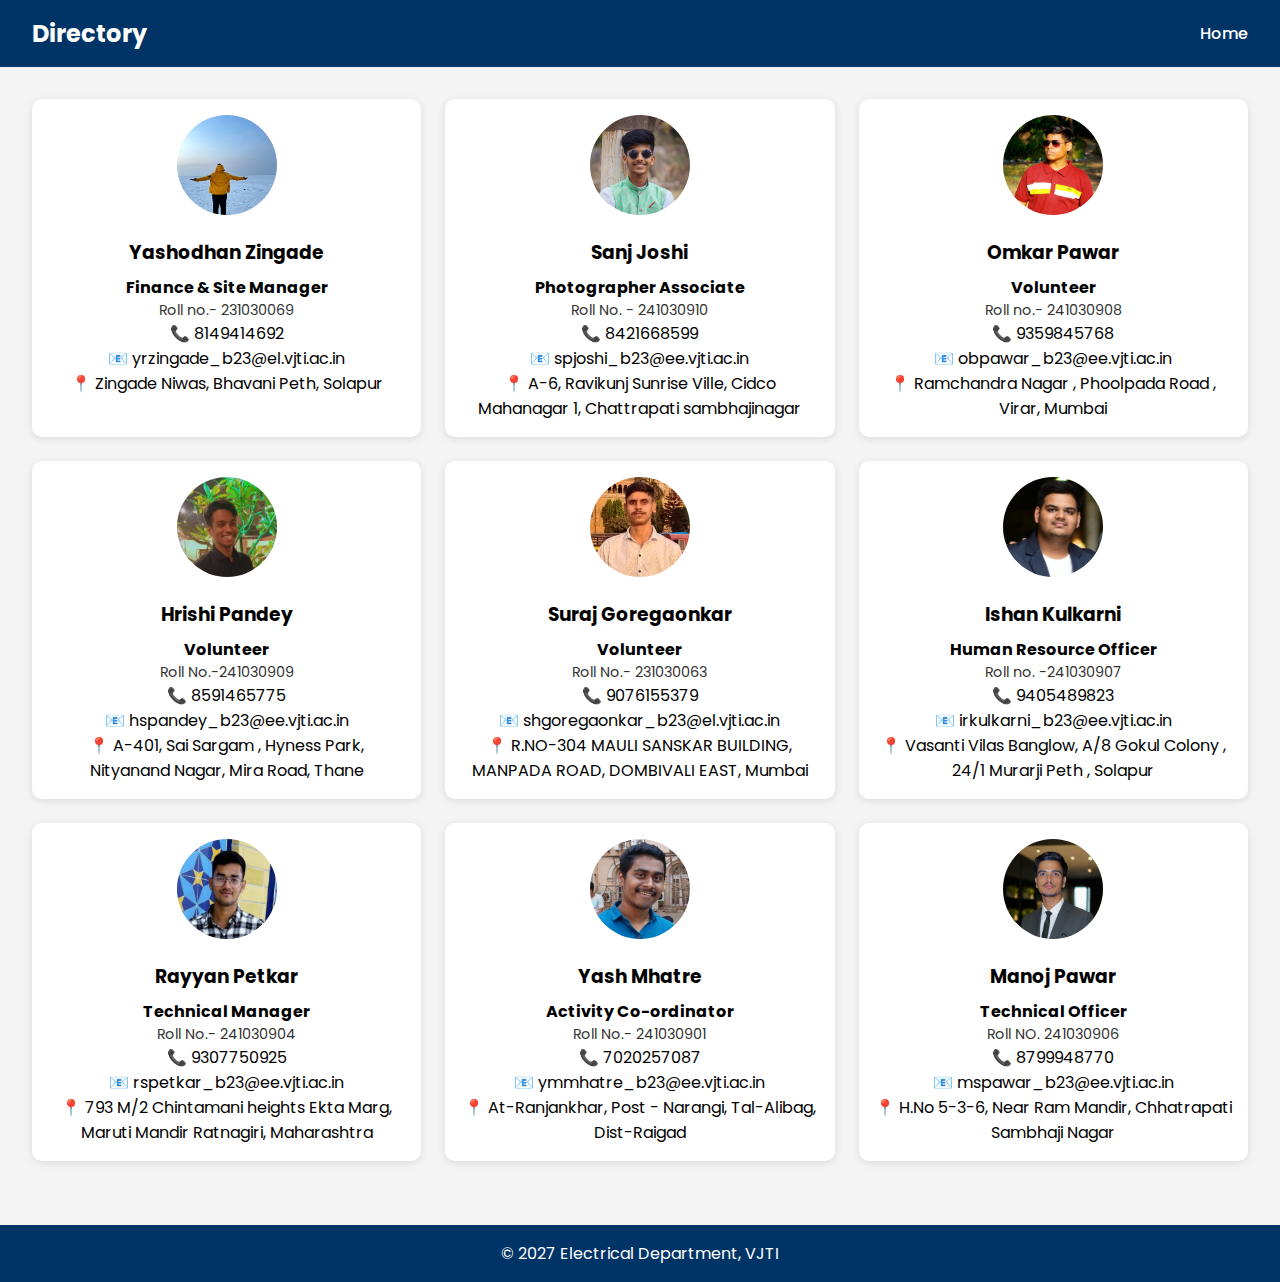
<file: contact.html>
<!DOCTYPE html>
<html lang="en">
<head>
  <meta charset="UTF-8" />
  <meta name="viewport" content="width=device-width, initial-scale=1.0" />
  <title>Profiles</title>
  <link rel="stylesheet" href="style.css" />
  <link href="https://fonts.googleapis.com/css2?family=Poppins:wght@300;600&display=swap" rel="stylesheet">
  <style>
    body {
      font-family: 'Poppins', sans-serif;
      margin: 0;
      background-color: #f4f4f4;
    }
    header {
      background: #003366;
      color: white;
      padding: 1rem 2rem;
      display: flex;
      justify-content: space-between;
      align-items: center;
    }
    nav a {
      color: white;
      text-decoration: none;
      margin-left: 20px;
      font-weight: 500;
    }
    .grid {
      display: grid;
      grid-template-columns: repeat(auto-fit, minmax(300px, 1fr));
      gap: 1.5rem;
      padding: 2rem;
    }
    .card {
      background: white;
      border-radius: 10px;
      box-shadow: 0 2px 8px rgba(0, 0, 0, 0.1);
      padding: 1rem;
      text-align: center;
    }
    .card img {
      width: 100px;
      height: 100px;
      object-fit: cover;
      border-radius: 50%;
      margin-bottom: 0.5rem;
    }
    .card h3 {
      margin: 0.5rem 0;
    }
    .card p {
      font-size: 0.9rem;
      color: #333;
    }
    footer {
      text-align: center;
      padding: 1rem;
      background: #003366;
      color: white;
    }
  </style>
</head>
<body>
  <header>
    <h2>Directory</h2>
    <nav>
      <a href="index.html">Home</a>
    </nav>
  </header>

  <main class="grid">
    <!-- Sample Card - repeat similar blocks for others -->

    <div class="card">
      <img src="/profile pic.jpg" alt="Volunteer Photo">
      <h3>Yashodhan Zingade</h3>
      <strong>Finance & Site Manager</strong>
      <div class="contact-info">
        <p>Roll no.- 231030069</p>
        📞 8149414692<br>
        📧 yrzingade_b23@el.vjti.ac.in<br>
        📍 Zingade Niwas, Bhavani Peth, Solapur
      </div>
    </div>
    <div class="card">
        <img src="/sanj joshi.jpg" alt="Volunteer Photo">
        <h3>Sanj Joshi</h3>
        <strong>Photographer Associate</strong>
        <div class="contact-info">
            <p>Roll No. - 241030910</p>
          📞 8421668599<br>
          📧 spjoshi_b23@ee.vjti.ac.in<br>
          📍 A-6, Ravikunj Sunrise Ville, Cidco Mahanagar 1, Chattrapati sambhajinagar
        </div>
      </div>

      <div class="card">
        <img src="/Omkar.jpg" alt="Volunteer Photo">
        <h3>Omkar Pawar</h3>
        <strong>Volunteer</strong>
        <div class="contact-info">
            <p>Roll no.- 241030908</p>
          📞 9359845768<br>
          📧 obpawar_b23@ee.vjti.ac.in<br>
          📍 Ramchandra Nagar , Phoolpada Road , Virar, Mumbai
        </div>
      </div>

      <div class="card">
        <img src="/Hrishi.jpg" alt="Volunteer Photo">
        <h3>Hrishi Pandey</h3>
        <strong>Volunteer</strong>                                                         
        <div class="contact-info">
            <p>Roll No.-241030909</p>
          📞 8591465775<br>
          📧 hspandey_b23@ee.vjti.ac.in<br> 
          📍 A-401, Sai Sargam , Hyness Park, Nityanand Nagar, Mira Road, Thane
        </div>
      </div>

      <div class="card">
        <img src="/suraj.jpg" alt="Volunteer Photo">
        <h3>Suraj Goregaonkar</h3>
        <strong>Volunteer</strong>
        <div class="contact-info">
          <p>Roll No.- 231030063</p>
          📞 9076155379<br>
          📧 shgoregaonkar_b23@el.vjti.ac.in<br>
          📍 R.NO-304 MAULI SANSKAR BUILDING, MANPADA ROAD, DOMBIVALI EAST, Mumbai
        </div>
      </div>

      <div class="card">
        <img src="/ishan profile.jpg" alt="Volunteer Photo">
        <h3>Ishan Kulkarni</h3>
        <strong>Human Resource Officer</strong>
        <div class="contact-info">
        <p>Roll no. -241030907</p>
          📞 9405489823<br>
          📧 irkulkarni_b23@ee.vjti.ac.in<br>
          📍 Vasanti Vilas Banglow, A/8 Gokul Colony , 24/1 Murarji Peth , Solapur
        </div>
      </div>
      <div class="card">
        <img src="/Rayyan.jpg" alt="Volunteer Photo">
        <h3>Rayyan Petkar</h3>
        <strong>Technical Manager</strong>
        <div class="contact-info">
            <p>Roll No.- 241030904</p>
          📞 9307750925<br>
          📧  rspetkar_b23@ee.vjti.ac.in<br>
          📍 793 M/2 Chintamani heights Ekta Marg, Maruti Mandir Ratnagiri, Maharashtra
        </div>
      </div>

      <div class="card">
        <img src="/Yash.jpg" alt="Volunteer Photo">
        
        <h3>Yash Mhatre</h3>
        <strong>Activity Co-ordinator</strong>
        <div class="contact-info">
            <p>Roll No.- 241030901</p>
          📞 7020257087<br>
          📧 ymmhatre_b23@ee.vjti.ac.in<br>
          📍 At-Ranjankhar, Post - Narangi, Tal-Alibag, Dist-Raigad
        </div>
      </div>

      <div class="card">
        <img src="/Manokj.jpg" alt="Volunteer Photo">
        <h3>Manoj Pawar</h3>
        <strong>Technical Officer</strong>
        <div class="contact-info">
            <p>Roll NO. 241030906</p>
          📞 8799948770<br>
          📧 mspawar_b23@ee.vjti.ac.in<br>
          📍 H.No 5-3-6, Near Ram Mandir, Chhatrapati Sambhaji Nagar
        </div>
      </div>

    <!-- Add additional cards here as needed, following same structure -->
  </main>

  <footer>
    <p>&copy; 2027 Electrical Department, VJTI</p>
  </footer>
</body>
</html>
</file>
<file: style.css>
* {
    margin: 0;
    padding: 0;
    box-sizing: border-box;
  }
  body {
    font-family: 'Poppins', sans-serif;
    background: #f5f5f5;
  }
  header {
    background: #111;
    color: white;
    padding: 1rem 2rem;
    display: flex;
    justify-content: space-between;
    align-items: center;
  }
  nav a {
    color: white;
    margin-left: 1rem;
    text-decoration: none;
    font-weight: 600;
  }
  .hero {
    background: url('/Group\ Photo.jpg') center/cover no-repeat;
    height: 90vh;
    display: flex;
    flex-direction: column;
    justify-content: center;
    align-items: center;
    color: rgb(171, 212, 21);
    text-shadow: 1px 1px 5px rgba(0,0,0,0.2);
    text-align: center;
}
  .hero h1 {
    font-size: 4rem;
  }
  .hero p {
    font-size: 1.5rem;
    margin: 1rem 0;
  }
  .hero button {
    padding: 0.75rem 1.5rem;
    border: none;
    background: #ff6a00;
    color: rgb(97, 242, 244);
    font-size: 1rem;
    cursor: pointer;
    border-radius: 8px;
    transition: background 0.3s ease;
  }
  .hero button:hover {
    background: #e65a00;
  }

  a {
    text-decoration: none;
  }
  .cards {
    display: grid;
    grid-template-columns: repeat(auto-fit, minmax(250px, 1fr));
    gap: 2rem;
    padding: 2rem;
  }
  .card {
    background: white;
    border-radius: 12px;
    box-shadow: 0 4px 10px rgba(0,0,0,0.1);
    padding: 1.5rem;
    text-align: center;
    transition: transform 0.3s;
  }
  .card:hover {
    transform: translateY(-10px);
  }
  footer {
    background: #222;
    color: white;
    text-align: center;
    padding: 1rem 0;
    margin-top: 2rem;
  }
  /* Welcome section */
.welcome-section {
  display: flex;
  align-items: center;
  justify-content: center;
  padding: 60px 50px;
  gap: 50px;
  flex-wrap: wrap;
}

.welcome-text {
  flex: 1;
  min-width: 300px;
}

.welcome-text h1 {
  font-size: 2.5rem;
  margin-bottom: 20px;
  color: #111;
}

.welcome-text p {
  font-size: 1.1rem;
  line-height: 1.6;
  color: #555;
  margin-bottom: 15px;
}

.read-more-btn {
  display: inline-block;
  padding: 12px 25px;
  background-color: #b5092d;
  color: #fff;
  text-decoration: none;
  font-weight: bold;
  margin-top: 15px;
  transition: background-color 0.3s ease;
}
.read-more-btn:hover {
  background-color: #930822;
}

.welcome-image {
  flex: 1;
  min-width: 300px;
}

.welcome-image img {
  width: 100%;
  border-radius: 5px;
  box-shadow: 0px 4px 20px rgba(0, 0, 0, 0.2);
}
</file>
